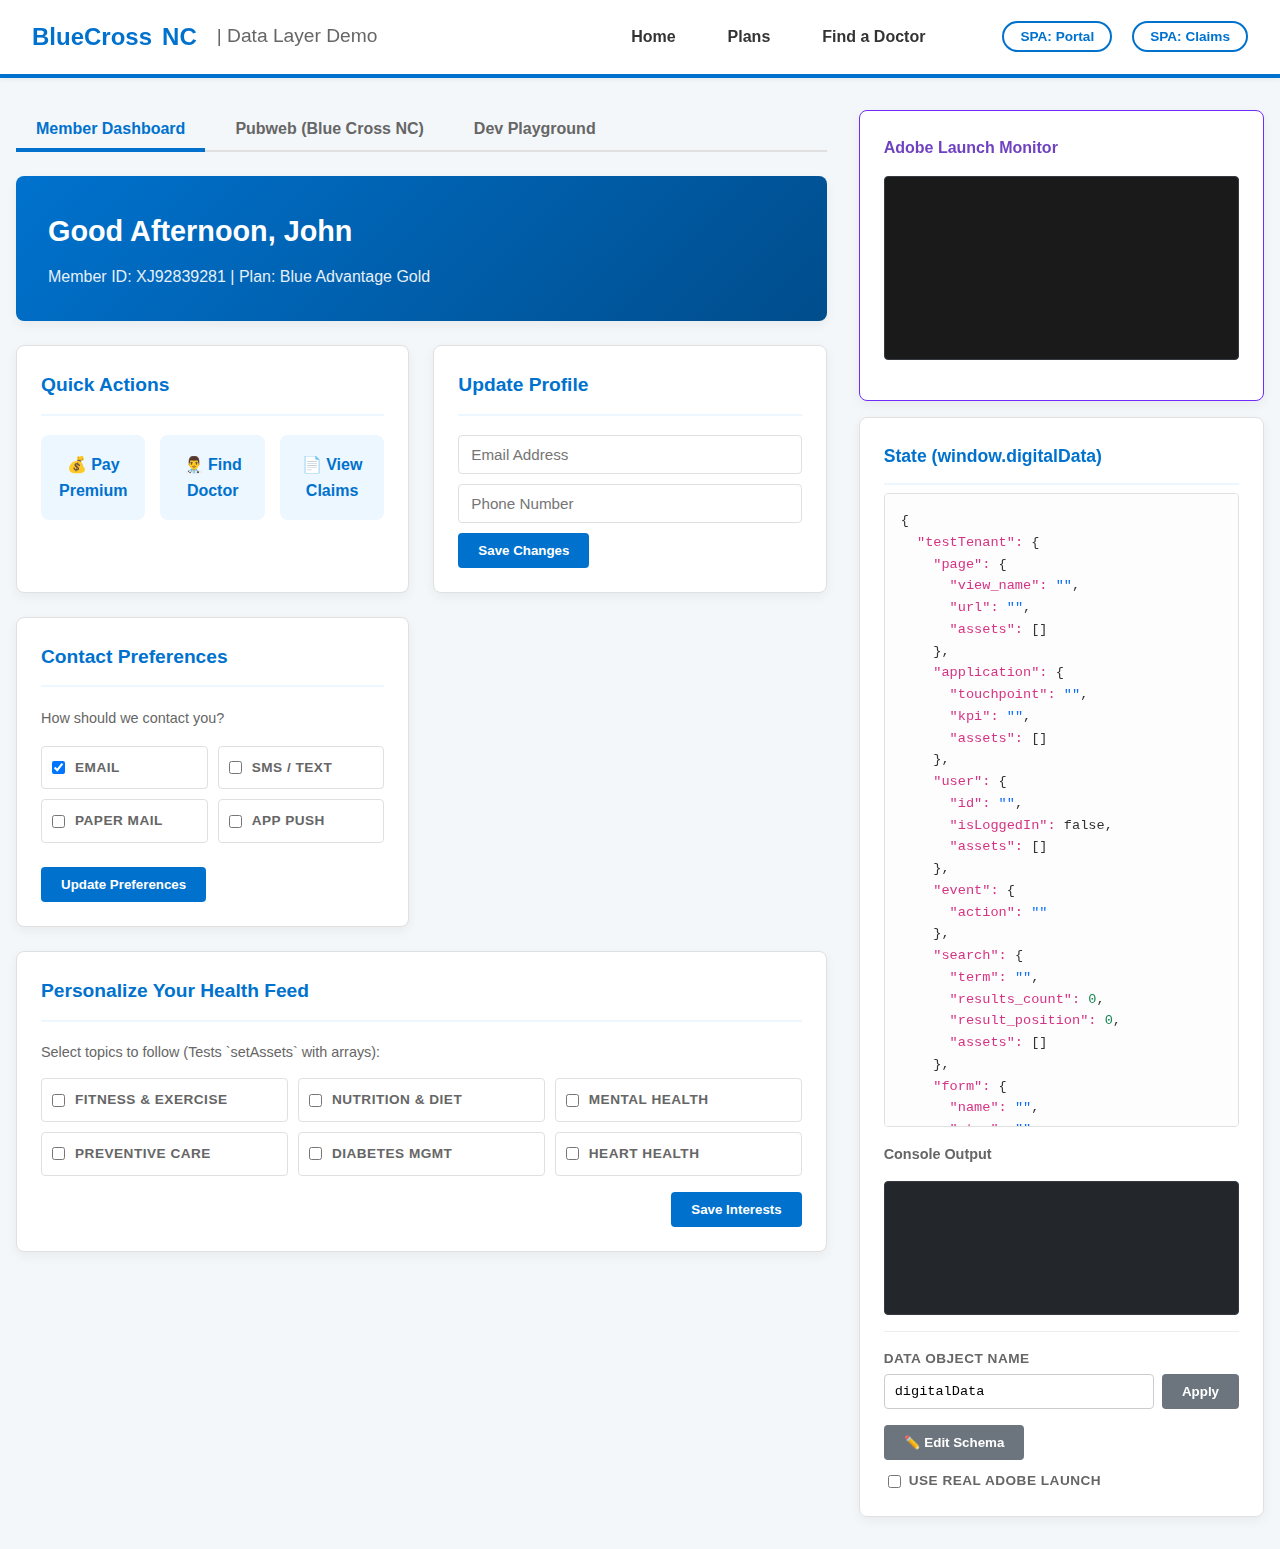
<file: demo/index.html>
<!DOCTYPE html>
<html lang="en">

<head>
    <meta charset="UTF-8">
    <meta name="viewport" content="width=device-width, initial-scale=1.0">
    <title>Data Layer Manager Demo | Blue Cross NC Style</title>
    <link rel="stylesheet" href="style.css">
</head>

<body>

    <header>
        <div class="logo">
            <!-- Simple accessible logo representation -->
            <span style="color:#0072CE">BlueCross</span><span style="color:#0072CE">NC</span>
            <span style="font-weight:400; font-size: 0.8em; color: #666; margin-left: 10px;">| Data Layer Demo</span>
        </div>
        <nav class="nav-links">
            <!-- Simulated "Server Side" Navigation -->
            <a href="?page=home" id="nav-home">Home</a>
            <a href="?page=plans" id="nav-plans">Plans</a>
            <a href="?page=find-doctor" id="nav-find-doctor">Find a Doctor</a>

            <span style="border-left: 1px solid #ccc; margin: 0 10px;"></span>

            <!-- Simulated SPA Navigation -->
            <button class="spa-btn" onclick="app.simulateRoute('member-portal')">SPA: Portal</button>
            <button class="spa-btn" onclick="app.simulateRoute('claims-center')">SPA: Claims</button>
        </nav>
    </header>

    <main>
        <!-- Left Column: Interactive Area -->
        <div class="simulation-container">

            <!-- Tab Navigation -->
            <div class="tab-nav">
                <button class="tab-btn active" onclick="app.switchTab('dashboard')">Member Dashboard</button>
                <button class="tab-btn" onclick="app.switchTab('pubweb')">Pubweb (Blue Cross NC)</button>
                <button class="tab-btn" onclick="app.switchTab('playground')">Dev Playground</button>
            </div>

            <!-- Tab 3: Pubweb Emulation -->
            <div id="pubweb-tab" class="tab-content"
                style="background: white; border-radius: 8px; overflow: hidden; box-shadow: 0 4px 12px rgba(0,0,0,0.05); border: 1px solid #e0e0e0;">

                <!-- Pubweb Header/Nav -->
                <div class="pubweb-header">
                    <div class="pubweb-nav-row">
                        <div class="pubweb-nav-item active" onclick="app.pubwebWaitAndGo('home')"
                            analytics-id="nav-home">Home</div>
                        <div class="pubweb-nav-item" onclick="app.pubwebWaitAndGo('shop')" analytics-id="nav-shop">Shop
                            for Plans</div>
                        <div class="pubweb-nav-item" onclick="app.pubwebWaitAndGo('manage')" analytics-id="nav-manage">
                            Manage Your Plan</div>
                        <div class="pubweb-nav-item" onclick="app.pubwebWaitAndGo('find-care')"
                            analytics-id="nav-find-care">Find Care</div>
                        <div class="pubweb-nav-item" onclick="app.pubwebWaitAndGo('about')" analytics-id="nav-about">
                            About Us</div>
                    </div>
                </div>

                <!-- Pubweb Content Pages -->
                <div id="pubweb-content-area" style="padding: 0;">

                    <!-- Page: Home -->
                    <div id="pub-page-home" class="pubweb-page active">
                        <div class="pubweb-hero">
                            <h1>It’s time to choose your 2026 health plan.</h1>
                            <p>Shop ACA plans or update your coverage now.</p>
                            <button class="pubweb-cta" onclick="app.pubwebWaitAndGo('shop')">Shop ACA Plans</button>
                        </div>
                        <div class="pubweb-section">
                            <div class="card" style="border-left: 4px solid var(--brand-blue);">
                                <h3>Federal premium help is changing</h3>
                                <p style="font-size: 0.9rem;">Discover how changes to federal subsidies could impact
                                    your costs.</p>
                                <a href="#" onclick="app.simulateAction('pubweb-news-1'); return false;">Read More</a>
                            </div>
                            <div class="card" style="margin-top: 1rem; border-left: 4px solid var(--success-green);">
                                <h3>Our commitment to affordability</h3>
                                <p style="font-size: 0.9rem;">We’re digging deeper to uncover root causes driving costs
                                    higher.</p>
                                <a href="#" onclick="app.simulateAction('pubweb-news-2'); return false;">Read More</a>
                            </div>
                        </div>
                    </div>

                    <!-- Page: Shop Plans -->
                    <div id="pub-page-shop" class="pubweb-page">
                        <div class="pubweb-internal-header">
                            <h2>Shop for Plans</h2>
                            <p>Find the right coverage for you and your family.</p>
                        </div>
                        <div style="padding: 4rem; text-align: center;">
                            <p style="margin-bottom: 2rem; color: #666;">Ready to see your options? It only takes a few
                                seconds.</p>
                            <button class="pubweb-cta" onclick="app.openQuoteModal()"
                                analytics-id="shop-page-get-quote">Start Quote</button>
                        </div>
                    </div>

                    <!-- Page: Manage Plan -->
                    <div id="pub-page-manage" class="pubweb-page">
                        <div class="pubweb-internal-header" style="background: #004d8c;">
                            <h2>Manage Your Plan</h2>
                            <p style="color: #ddd;">Access your benefits, claims, and ID cards.</p>
                        </div>
                        <div style="padding: 2rem; text-align: center;">
                            <p>Already a member?</p>
                            <button class="pubweb-cta" onclick="app.switchTab('dashboard')">Login to Blue
                                Connect</button>
                        </div>
                    </div>

                    <!-- Page: Find Care -->
                    <div id="pub-page-find-care" class="pubweb-page">
                        <div class="pubweb-internal-header" style="background: var(--success-green);">
                            <h2>Find Care</h2>
                            <p>Locate doctors, hospitals, and urgent care centers near you.</p>
                        </div>
                        <div style="padding: 2rem;">
                            <input type="text" id="find-care-input" placeholder="Search by name or specialty..."
                                style="width: 100%; padding: 12px; margin-bottom: 1rem;">
                            <button class="pubweb-cta" onclick="app.performSearch()"
                                analytics-id="find-care-search-btn">Search</button>

                            <!-- Search Results Container -->
                            <div id="search-results-container" style="margin-top: 2rem;"></div>
                        </div>
                    </div>

                    <!-- Page: About -->
                    <div id="pub-page-about" class="pubweb-page">
                        <div style="padding: 2rem;">
                            <h2>About Blue Cross NC</h2>
                            <p>Our purpose is to improve the health and well-being of our customers and communities. We
                                won't stop until health care is better for all.</p>
                        </div>
                    </div>

                    <!-- Modal: Quote -->
                    <div id="quote-modal" class="modal-overlay">
                        <div class="modal-content">
                            <div class="modal-header">
                                <h3>Get a Health Insurance Quote</h3>
                                <button class="modal-close" onclick="app.closeQuoteModal()">×</button>
                            </div>
                            <div class="modal-body">
                                <label style="display:block; margin-bottom:5px;">Zip Code</label>
                                <input type="text" id="quote-zip" placeholder="Enter Zip Code" value="27701"
                                    style="width:100%; padding:8px; margin-bottom:15px; box-sizing:border-box;">

                                <label style="display:block; margin-bottom:5px;">County</label>
                                <select style="width:100%; padding:8px; margin-bottom:20px;">
                                    <option>Durham</option>
                                    <option>Wake</option>
                                    <option>Orange</option>
                                </select>

                                <button class="pubweb-cta" style="width:100%;" onclick="app.submitQuote()"
                                    analytics-id="modal-view-plans">View Plans</button>
                            </div>
                        </div>
                    </div>

                </div>
            </div>

            <!-- Tab 1: Realistic Member Dashboard -->
            <div id="dashboard-tab" class="tab-content active">

                <div class="welcome-banner">
                    <h1>Good Afternoon, John</h1>
                    <p>Member ID: XJ92839281 | Plan: Blue Advantage Gold</p>
                </div>

                <div class="dashboard-grid">
                    <!-- Section: Quick Actions -->
                    <div class="card">
                        <h2>Quick Actions</h2>
                        <div class="action-grid">
                            <div class="quick-action-card" onclick="app.simulateAction('pay-bill')">
                                💰 Pay Premium
                            </div>
                            <div class="quick-action-card" onclick="app.simulateAction('find-doc')">
                                👨‍⚕️ Find Doctor
                            </div>
                            <div class="quick-action-card" onclick="app.simulateAction('view-claims')">
                                📄 View Claims
                            </div>
                        </div>
                    </div>

                    <!-- Section: Profile & Contact -->
                    <div class="card">
                        <h2>Update Profile</h2>
                        <input type="text" id="dash-email" placeholder="Email Address"
                            style="margin-bottom:10px; width: 100%; box-sizing:border-box;">
                        <input type="text" id="dash-phone" placeholder="Phone Number"
                            style="margin-bottom:10px; width: 100%; box-sizing:border-box;">
                        <button class="action-btn" onclick="app.simulateAction('update-profile')">Save
                            Changes</button>
                    </div>

                    <!-- Section: Contact Preferences -->
                    <div class="card">
                        <h2>Contact Preferences</h2>
                        <p style="font-size:0.9rem; color:#666; margin-bottom:1rem;">How should we contact you?</p>
                        <div class="form-section">
                            <div class="matrix-grid">
                                <label class="checkbox-card">
                                    <input type="checkbox" name="pref" value="email" checked> Email
                                </label>
                                <label class="checkbox-card">
                                    <input type="checkbox" name="pref" value="sms"> SMS / Text
                                </label>
                                <label class="checkbox-card">
                                    <input type="checkbox" name="pref" value="mail"> Paper Mail
                                </label>
                                <label class="checkbox-card">
                                    <input type="checkbox" name="pref" value="push"> App Push
                                </label>
                            </div>
                        </div>
                        <button class="action-btn" onclick="app.simulateAction('save-prefs')">Update
                            Preferences</button>
                    </div>

                    <!-- Section: Health Interests (Asset Matrix) -->
                    <div class="card" style="grid-column: 1 / -1;">
                        <h2>Personalize Your Health Feed</h2>
                        <p style="font-size:0.9rem; color:#666;">Select topics to follow (Tests `setAssets` with
                            arrays):</p>

                        <div class="matrix-grid" style="grid-template-columns: repeat(3, 1fr);">
                            <label class="checkbox-card"><input type="checkbox" name="topic" value="fitness"> Fitness &
                                Exercise</label>
                            <label class="checkbox-card"><input type="checkbox" name="topic" value="nutrition">
                                Nutrition & Diet</label>
                            <label class="checkbox-card"><input type="checkbox" name="topic" value="mental"> Mental
                                Health</label>
                            <label class="checkbox-card"><input type="checkbox" name="topic" value="prevention">
                                Preventive Care</label>
                            <label class="checkbox-card"><input type="checkbox" name="topic" value="diabetes"> Diabetes
                                Mgmt</label>
                            <label class="checkbox-card"><input type="checkbox" name="topic" value="heart"> Heart
                                Health</label>
                        </div>

                        <div style="margin-top:1rem; text-align:right;">
                            <button class="action-btn" onclick="app.simulateAction('save-topics')">Save
                                Interests</button>
                        </div>
                    </div>
                </div>
            </div>

            <!-- Tab 2: Dev Playground (Existing Controls) -->
            <div id="playground-tab" class="tab-content">
                <div class="card controls-panel">
                    <h2>Manual Data Layer Controls</h2>
                    <p style="color:#666; margin-bottom:1.5rem;">Directly manipulate the data layer to test specific
                        edge cases.</p>

                    <!-- .get() -->
                    <div class="control-group">
                        <label>Get Value (.get)</label>
                        <div class="input-row">
                            <input type="text" id="get-path" placeholder="Path (e.g. user.id)">
                            <button class="action-btn secondary" onclick="app.handlers.doGet()">Get</button>
                        </div>
                        <div id="get-result"
                            style="margin-top:5px; font-family:monospace; color:#333; font-size:0.9rem; background:#f4f4f4; padding:5px; border-radius:4px; min-height:24px;">
                        </div>
                    </div>

                    <!-- .set() -->
                    <div class="control-group">
                        <label>Generic Set (.set)</label>
                        <div class="input-row">
                            <input type="text" id="set-path" placeholder="Path (e.g. user.id)">
                            <input type="text" id="set-value" placeholder="Value (e.g. 12345)">
                            <button class="action-btn" onclick="app.handlers.doSet()">Set</button>
                        </div>
                        <small style="color: #666;">Note: Objects/Arrays are blocked by strict validation.</small>
                    </div>

                    <!-- .merge() -->
                    <div class="control-group">
                        <label>Merge Object (.merge)</label>
                        <input type="text" id="merge-path" placeholder="Path (e.g. user) or empty for root"
                            style="margin-bottom:5px; margin-top:5px; width:100%; box-sizing:border-box;">
                        <textarea id="merge-json" placeholder='{ "id": "123", "isLoggedIn": true }'
                            style="width:100%; height:80px; font-family:monospace; border:1px solid #ccc; border-radius:4px; padding:5px; box-sizing:border-box;"></textarea>
                        <div style="margin-top:5px; text-align:right;">
                            <button class="action-btn" onclick="app.handlers.doMerge()">Merge JSON</button>
                        </div>
                    </div>

                    <!-- .setView() -->
                    <div class="control-group">
                        <label>Set Page View (.setView)</label>
                        <div class="input-row">
                            <input type="text" id="view-name" placeholder="View Name (e.g. home)">
                            <input type="text" id="view-touchpoint" placeholder="Touchpoint (Optional)">
                            <button class="action-btn" onclick="app.handlers.doSetView()">Set View</button>
                        </div>
                    </div>

                    <!-- .setKPI() -->
                    <div class="control-group">
                        <label>Set KPI (.setKPI)</label>
                        <div class="input-row">
                            <input type="text" id="kpi-name" placeholder="KPI Name (e.g. purchase_complete)">
                            <button class="action-btn" onclick="app.handlers.doSetKPI()">Trigger KPI</button>
                        </div>
                    </div>

                    <!-- setAssets() -->
                    <div class="control-group">
                        <label>Set Assets (setAssets)</label>
                        <div class="input-row">
                            <input type="text" id="asset-path" value="application" placeholder="Parent Path">
                            <input type="text" id="asset-key" placeholder="Name">
                            <input type="text" id="asset-val" placeholder="Value">
                            <button class="action-btn" onclick="app.handlers.doSetAssets()">Add Asset</button>
                        </div>
                    </div>

                    <!-- Touchpoint Controls -->
                    <div class="control-group">
                        <label>Touchpoint Management</label>
                        <div class="input-row">
                            <input type="text" id="touchpoint-val" placeholder="Touchpoint Name">
                            <button class="action-btn" onclick="app.handlers.doSetTouchpoint()">Set</button>
                            <button class="action-btn secondary"
                                onclick="app.handlers.doClearTouchpoint()">Clear</button>
                        </div>
                    </div>
                </div>
            </div>
        </div>

        <!-- Right Column: Visualizer -->
        <section class="sticky-panel">
            <!-- Adobe Event Log -->
            <div class="card" style="margin-bottom:1rem; border: 1px solid #712cf9;">
                <h3 style="font-size: 1rem; color: var(--event-purple); margin-top:0;">Adobe Launch Monitor</h3>
                <div id="event-log" class="log-panel" style="height: 150px; background: #1a1a1a;">
                    <!-- Events appear here -->
                </div>
            </div>

            <div class="card visualizer-panel">
                <h2 style="font-size:1.1rem; margin-bottom:0.5rem;">State (<span
                        id="data-object-label">window.digitalData</span>)</h2>
                <div id="json-view" class="json-viewer">
                    <!-- JSON Tree -->
                </div>

                <h3 style="font-size:0.9rem; margin-top: 1rem; color:#666;">Console Output</h3>
                <div id="console-log" class="log-panel" style="height:100px;">
                    <!-- Logs -->
                </div>

                <hr style="margin: 1rem 0; border: none; border-top: 1px solid #eee;">

                <!-- Data Object Name Input -->
                <div style="margin-bottom: 1rem;">
                    <label style="font-size: 0.85rem; color: #666; display: block; margin-bottom: 5px;">Data Object
                        Name</label>
                    <div style="display: flex; gap: 8px;">
                        <input type="text" id="data-object-name" value="digitalData"
                            placeholder="e.g. ccsData, digitalData"
                            style="flex: 1; padding: 6px 10px; border: 1px solid #ccc; border-radius: 4px; font-family: Consolas, monospace; font-size: 0.85rem;">
                        <button class="action-btn secondary" onclick="app.applyDataObjectName()"
                            style="white-space: nowrap;">Apply</button>
                    </div>
                </div>

                <!-- Controls Row -->
                <div style="display: flex; gap: 10px; align-items: center; flex-wrap: wrap;">
                    <button class="action-btn secondary" onclick="app.openSchemaEditor()">✏️ Edit Schema</button>
                    <label style="display: flex; align-items: center; gap: 5px; font-size: 0.85rem; cursor: pointer;">
                        <input type="checkbox" id="adobe-toggle" onchange="app.toggleAdobeMode(this.checked)">
                        <span>Use Real Adobe Launch</span>
                    </label>
                </div>
            </div>
        </section>
    </main>

    <!-- Schema Editor Modal -->
    <div id="schema-modal" class="modal-overlay">
        <div class="modal-content" style="width: 600px;">
            <div class="modal-header">
                <h3>Edit Schema JSON</h3>
                <button class="modal-close" onclick="app.closeSchemaEditor()">×</button>
            </div>
            <div class="modal-body">
                <textarea id="schema-json"
                    style="width:100%; height:300px; font-family: Consolas, monospace; font-size: 0.85rem;"></textarea>
                <p style="font-size: 0.8rem; color: #888; margin-top: 10px;">Editing will reinitialize the data layer.
                    Use valid JSON.</p>
                <button class="action-btn" style="margin-top: 1rem;" onclick="app.applySchema()">Apply Schema</button>
            </div>
        </div>
    </div>

    <script>
        // Determine mode BEFORE loading other scripts
        const useRealAdobe = localStorage.getItem('useRealAdobe') === 'true';

        if (!useRealAdobe) {
            // MOCK MODE: Load mock environment and local extension source files
            document.write('<script src="mock-environment.js"><\/script>');

            // Loader Helper
            window.utilsModule = null;
            window.dataLayerModule = null;
            window.module = {};
            window.exports = {};
            window.require = function (path) {
                if (path === './utils') {
                    return window.utilsModule;
                }
                return {};
            };
        }
    </script>

    <!-- Conditionally load source files in mock mode -->
    <script>
        if (!localStorage.getItem('useRealAdobe') || localStorage.getItem('useRealAdobe') !== 'true') {
            // Load Utils
            const utilsScript = document.createElement('script');
            utilsScript.src = '../src/lib/utils.js';
            utilsScript.onload = function () {
                window.utilsModule = window.module.exports;
                window.module.exports = {}; // Reset for next file

                // Load Data Layer Manager after utils
                const dlScript = document.createElement('script');
                dlScript.src = '../src/lib/dataLayerManager.js';
                dlScript.onload = function () {
                    // Load App Logic after data layer manager
                    const appScript = document.createElement('script');
                    appScript.src = 'app.js';
                    document.head.appendChild(appScript);
                };
                document.head.appendChild(dlScript);
            };
            document.head.appendChild(utilsScript);
        } else {
            // REAL ADOBE MODE: Just load app.js - extension provides the data layer
            console.log('[Demo] Real Adobe Launch mode - using extension-provided data layer object.');
            const appScript = document.createElement('script');
            appScript.src = 'app.js';
            document.head.appendChild(appScript);
        }
    </script>

</body>

</html>
</file>
<file: demo/style.css>
/* BlueCrossNC Inspired Theme */
:root {
    --brand-blue: #0072CE;
    --brand-blue-hover: #005bb7;
    --brand-light-blue: #EDF7FF;
    --brand-dark-blue: #004d8c;
    --text-dark: #333333;
    --text-light: #666666;
    --white: #ffffff;
    --border-color: #e0e0e0;
    --bg-gray: #f4f7fa;
    --success-green: #28a745;
    --event-purple: #6f42c1;
    --card-shadow: 0 4px 12px rgba(0, 0, 0, 0.05);
}

body {
    font-family: 'Open Sans', 'Segoe UI', Tahoma, Geneva, Verdana, sans-serif;
    background-color: var(--bg-gray);
    color: var(--text-dark);
    margin: 0;
    padding: 0;
    line-height: 1.6;
}

/* Header */
header {
    background-color: var(--white);
    border-bottom: 4px solid var(--brand-blue);
    padding: 1rem 2rem;
    display: flex;
    justify-content: space-between;
    align-items: center;
    box-shadow: 0 2px 4px rgba(0, 0, 0, 0.05);
    position: sticky;
    top: 0;
    z-index: 100;
}

.logo {
    font-size: 1.5rem;
    font-weight: 700;
    color: var(--brand-blue);
    display: flex;
    align-items: center;
    gap: 10px;
}

.nav-links {
    display: flex;
    gap: 20px;
    align-items: center;
}

.nav-links a {
    text-decoration: none;
    color: var(--text-dark);
    font-weight: 600;
    padding: 8px 16px;
    border-radius: 4px;
    transition: background 0.2s, color 0.2s;
}

.nav-links a:hover,
.nav-links a.active {
    background-color: var(--brand-light-blue);
    color: var(--brand-blue);
}

.spa-btn {
    background: transparent;
    border: 2px solid var(--brand-blue);
    color: var(--brand-blue);
    padding: 6px 16px;
    border-radius: 20px;
    cursor: pointer;
    font-weight: 700;
    font-size: 0.85rem;
    transition: all 0.2s;
}

.spa-btn:hover {
    background-color: var(--brand-blue);
    color: var(--white);
}

/* Main Layout */
main {
    max-width: 1400px;
    margin: 2rem auto;
    padding: 0 1rem;
    display: grid;
    grid-template-columns: 2fr 1fr;
    /* Split View: Dashboard/Playground (2) vs Visualizer (1) */
    gap: 2rem;
    align-items: start;
}

/* Tabs */
.tab-nav {
    display: flex;
    gap: 10px;
    margin-bottom: 1.5rem;
    border-bottom: 2px solid var(--border-color);
}

.tab-btn {
    background: transparent;
    border: none;
    padding: 10px 20px;
    font-size: 1rem;
    font-weight: 600;
    color: var(--text-light);
    cursor: pointer;
    border-bottom: 4px solid transparent;
    margin-bottom: -2px;
    transition: all 0.2s;
}

.tab-btn:hover {
    color: var(--brand-blue);
}

.tab-btn.active {
    color: var(--brand-blue);
    border-bottom-color: var(--brand-blue);
}

.tab-content {
    display: none;
}

.tab-content.active {
    display: block;
}

/* Dashboard Styles */
.dashboard-grid {
    display: grid;
    grid-template-columns: repeat(auto-fit, minmax(300px, 1fr));
    gap: 1.5rem;
}

.card {
    background: var(--white);
    padding: 1.5rem;
    border-radius: 8px;
    box-shadow: var(--card-shadow);
    border: 1px solid var(--border-color);
    transition: transform 0.2s;
}

.card h2 {
    color: var(--brand-blue);
    margin-top: 0;
    border-bottom: 2px solid var(--brand-light-blue);
    padding-bottom: 0.8rem;
    margin-bottom: 1.2rem;
    font-size: 1.2rem;
}

.welcome-banner {
    background: linear-gradient(135deg, var(--brand-blue), var(--brand-dark-blue));
    color: var(--white);
    padding: 2rem;
    border-radius: 8px;
    margin-bottom: 1.5rem;
    box-shadow: var(--card-shadow);
}

.welcome-banner h1 {
    margin: 0 0 10px 0;
    font-size: 1.8rem;
}

.welcome-banner p {
    margin: 0;
    opacity: 0.9;
}

/* Quick Actions */
.action-grid {
    display: flex;
    gap: 15px;
}

.quick-action-card {
    background: var(--brand-light-blue);
    color: var(--brand-blue);
    padding: 1rem;
    border-radius: 8px;
    text-align: center;
    cursor: pointer;
    font-weight: 700;
    flex: 1;
    transition: background 0.2s;
    border: 1px solid transparent;
}

.quick-action-card:hover {
    background: #dbeeff;
    border-color: var(--brand-blue);
}

/* Forms */
.form-section {
    margin-bottom: 1.5rem;
}

.form-section h3 {
    font-size: 1rem;
    color: var(--text-dark);
    margin-bottom: 10px;
}

.matrix-grid {
    display: grid;
    grid-template-columns: 1fr 1fr;
    gap: 10px;
}

.checkbox-card {
    border: 1px solid var(--border-color);
    padding: 10px;
    border-radius: 4px;
    display: flex;
    align-items: center;
    gap: 10px;
    cursor: pointer;
}

.checkbox-card:hover {
    background-color: var(--bg-gray);
}

.checkbox-card input {
    margin: 0;
}

.control-group {
    display: flex;
    flex-direction: column;
    gap: 8px;
    margin-bottom: 1.5rem;
    padding-bottom: 1rem;
    border-bottom: 1px dashed var(--border-color);
}

.control-group:last-child {
    border-bottom: none;
}

label {
    font-weight: 600;
    font-size: 0.85rem;
    color: var(--text-light);
    text-transform: uppercase;
    letter-spacing: 0.5px;
}

.input-row {
    display: flex;
    gap: 10px;
}

input[type="text"] {
    flex: 1;
    padding: 10px 12px;
    border: 1px solid var(--border-color);
    border-radius: 4px;
    font-size: 0.95rem;
}

input[type="text"]:focus {
    outline: none;
    border-color: var(--brand-blue);
    box-shadow: 0 0 0 3px var(--brand-light-blue);
}

button.action-btn {
    background-color: var(--brand-blue);
    color: var(--white);
    border: none;
    padding: 10px 20px;
    border-radius: 4px;
    cursor: pointer;
    font-weight: 600;
    white-space: nowrap;
    transition: background 0.2s;
}

button.action-btn.secondary {
    background-color: #6c757d;
}

button.action-btn:hover {
    background-color: var(--brand-blue-hover);
}

/* Logs & Visualizer */
.sticky-panel {
    position: sticky;
    top: 100px;
}

.log-panel {
    background: #23272b;
    color: #f8f9fa;
    padding: 1rem;
    border-radius: 4px;
    height: 180px;
    overflow-y: auto;
    font-family: 'Consolas', monospace;
    font-size: 0.85rem;
    margin-bottom: 1rem;
    border: 1px solid #343a40;
}

.log-entry {
    margin-bottom: 6px;
    border-left: 3px solid transparent;
    padding-left: 10px;
    line-height: 1.4;
}

.log-entry.event {
    border-left-color: var(--event-purple);
    background: rgba(111, 66, 193, 0.15);
    color: #e0d2ff;
}

.log-entry.log {
    border-left-color: var(--brand-blue-hover);
}

.log-entry.error {
    border-left-color: #dc3545;
    color: #ffadad;
}

.json-viewer {
    background: #fdfdfd;
    border: 1px solid var(--border-color);
    padding: 1rem;
    border-radius: 4px;
    overflow-x: auto;
    font-family: 'Consolas', monospace;
    font-size: 0.85rem;
    color: #333;
    white-space: pre-wrap;
    max-height: 600px;
    overflow-y: auto;
}

.syntax-key {
    color: #d63384;
}

.syntax-string {
    color: #0d6efd;
}

.syntax-number {
    color: #198754;
}

/* Pubweb Styles */
.pubweb-header {
    background: #fff;
    border-bottom: 1px solid #eee;
}

.pubweb-nav-row {
    display: flex;
    overflow-x: auto;
}

.pubweb-nav-item {
    padding: 15px 20px;
    cursor: pointer;
    font-weight: 600;
    color: #444;
    border-bottom: 3px solid transparent;
    white-space: nowrap;
}

.pubweb-nav-item:hover {
    background: #f9f9f9;
}

.pubweb-nav-item.active {
    color: var(--brand-blue);
    border-bottom-color: var(--brand-blue);
}

.pubweb-page {
    display: none;
    /* Hidden by default */
}

.pubweb-page.active {
    display: block;
}

/* Pubweb Hero */
.pubweb-hero {
    background: linear-gradient(rgba(0, 0, 0, 0.5), rgba(0, 0, 0, 0.5)), url('https://placehold.co/800x300/0072CE/FFFFFF?text=North+Carolina+Landscape');
    /* Ideally we'd use a real image or a better placeholder, but this works for demo */
    background-size: cover;
    background-position: center;
    color: white;
    padding: 4rem 2rem;
    text-align: center;
}

.pubweb-hero h1 {
    font-size: 2.5rem;
    margin-bottom: 1rem;
    text-shadow: 0 2px 4px rgba(0, 0, 0, 0.3);
}

.pubweb-hero p {
    font-size: 1.2rem;
    margin-bottom: 2rem;
    text-shadow: 0 1px 2px rgba(0, 0, 0, 0.3);
}

.pubweb-cta {
    background: #F2A900;
    /* Example accent color */
    color: #333;
    padding: 12px 30px;
    border: none;
    font-size: 1.1rem;
    font-weight: bold;
    border-radius: 4px;
    cursor: pointer;
    box-shadow: 0 4px 6px rgba(0, 0, 0, 0.1);
    transition: transform 0.2s;
}

.pubweb-cta:hover {
    transform: translateY(-2px);
    background: #ffb81c;
}

.pubweb-section {
    padding: 2rem;
    background: #fff;
}

.pubweb-internal-header {
    background: var(--brand-blue);
    color: white;
    padding: 2rem;
    text-align: center;
}

/* Modal */
.modal-overlay {
    display: none;
    position: fixed;
    top: 0;
    left: 0;
    width: 100%;
    height: 100%;
    background: rgba(0, 0, 0, 0.5);
    z-index: 1000;
    align-items: center;
    justify-content: center;
}

.modal-overlay.active {
    display: flex;
}

.modal-content {
    background: white;
    padding: 2rem;
    border-radius: 8px;
    width: 400px;
    box-shadow: 0 4px 20px rgba(0, 0, 0, 0.2);
    position: relative;
    max-width: 90%;
}

.modal-header {
    display: flex;
    justify-content: space-between;
    margin-bottom: 20px;
    align-items: center;
}

.modal-header h3 {
    margin: 0;
    color: var(--brand-blue);
    font-size: 1.25rem;
}

.modal-close {
    background: none;
    border: none;
    font-size: 2rem;
    cursor: pointer;
    color: #666;
    line-height: 1;
    padding: 0;
}

.modal-close:hover {
    color: #333;
}

/* Search Results */
.search-result-card {
    background: #fdfdfd;
    border: 1px solid #eee;
    padding: 15px;
    margin-bottom: 10px;
    border-radius: 4px;
    transition: background 0.2s;
}

.search-result-card:hover {
    background: #f0f7ff;
    border-color: var(--brand-blue);
}
</file>
